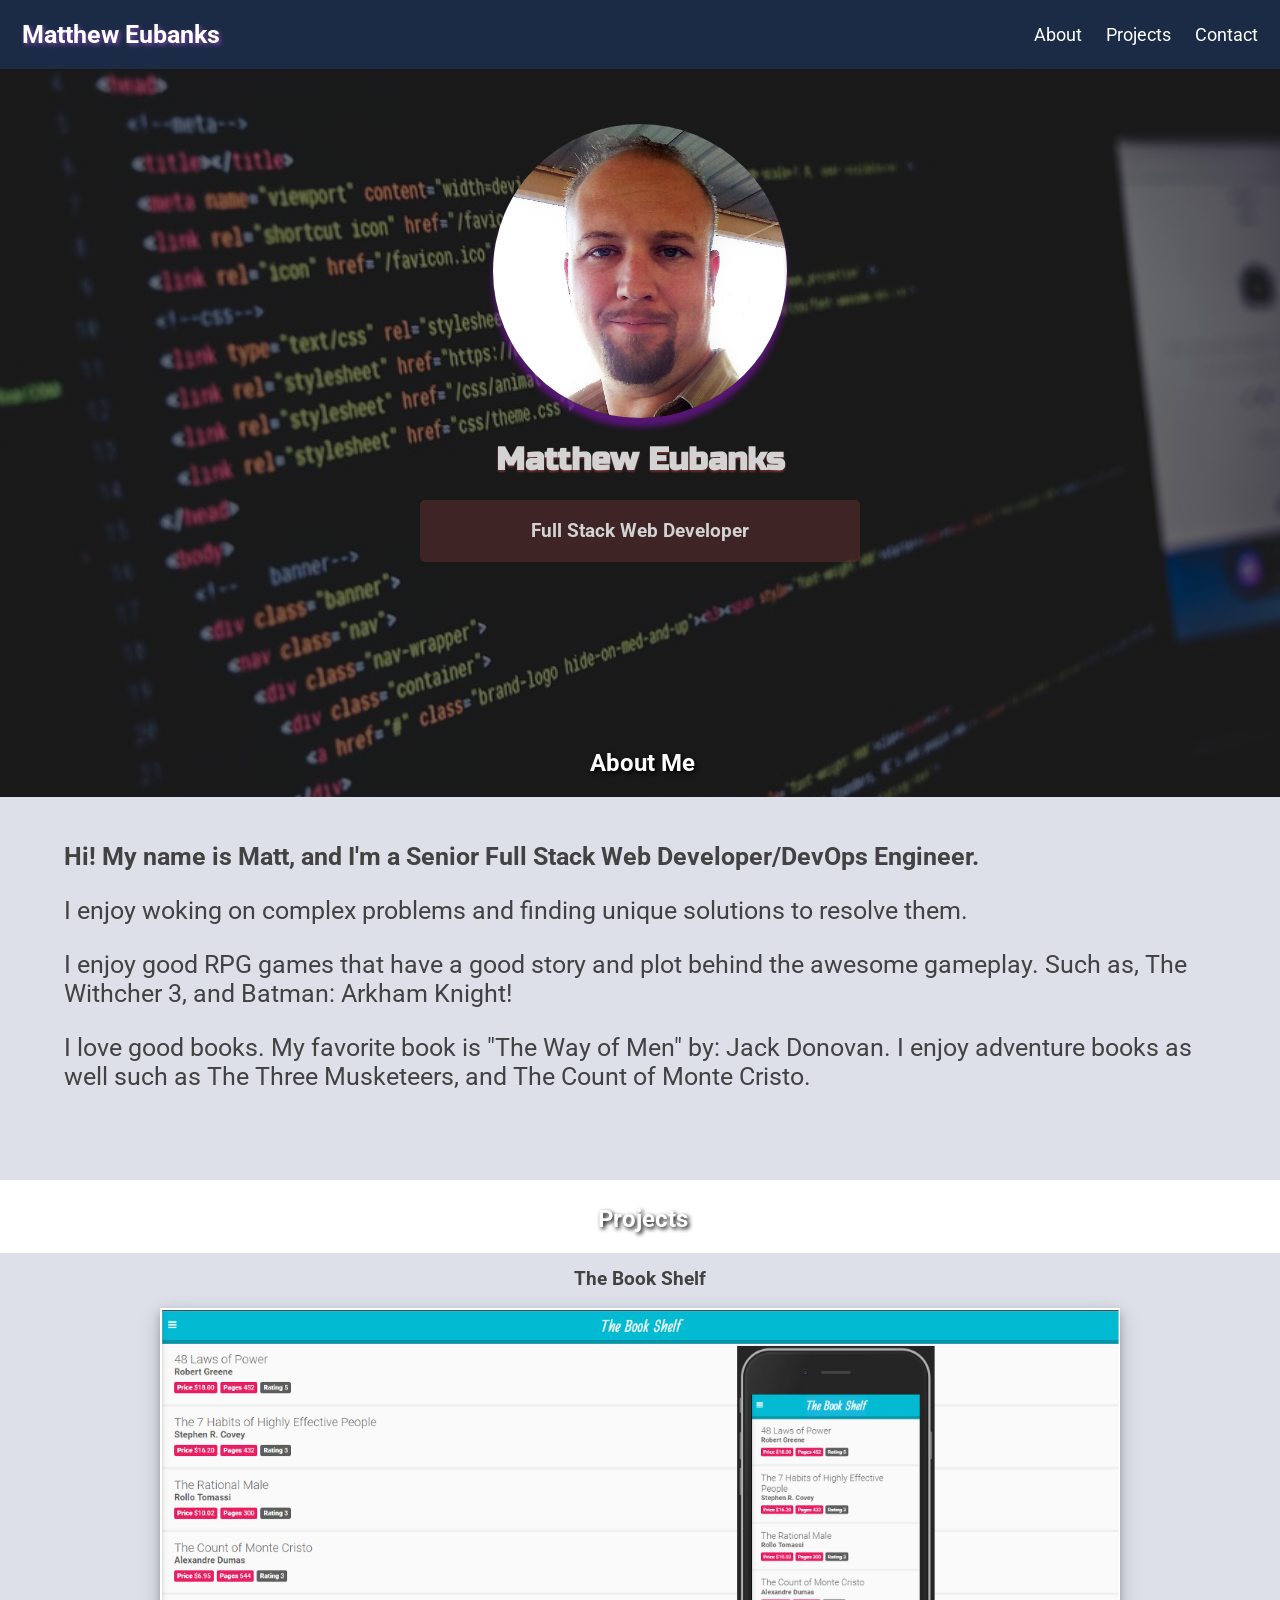
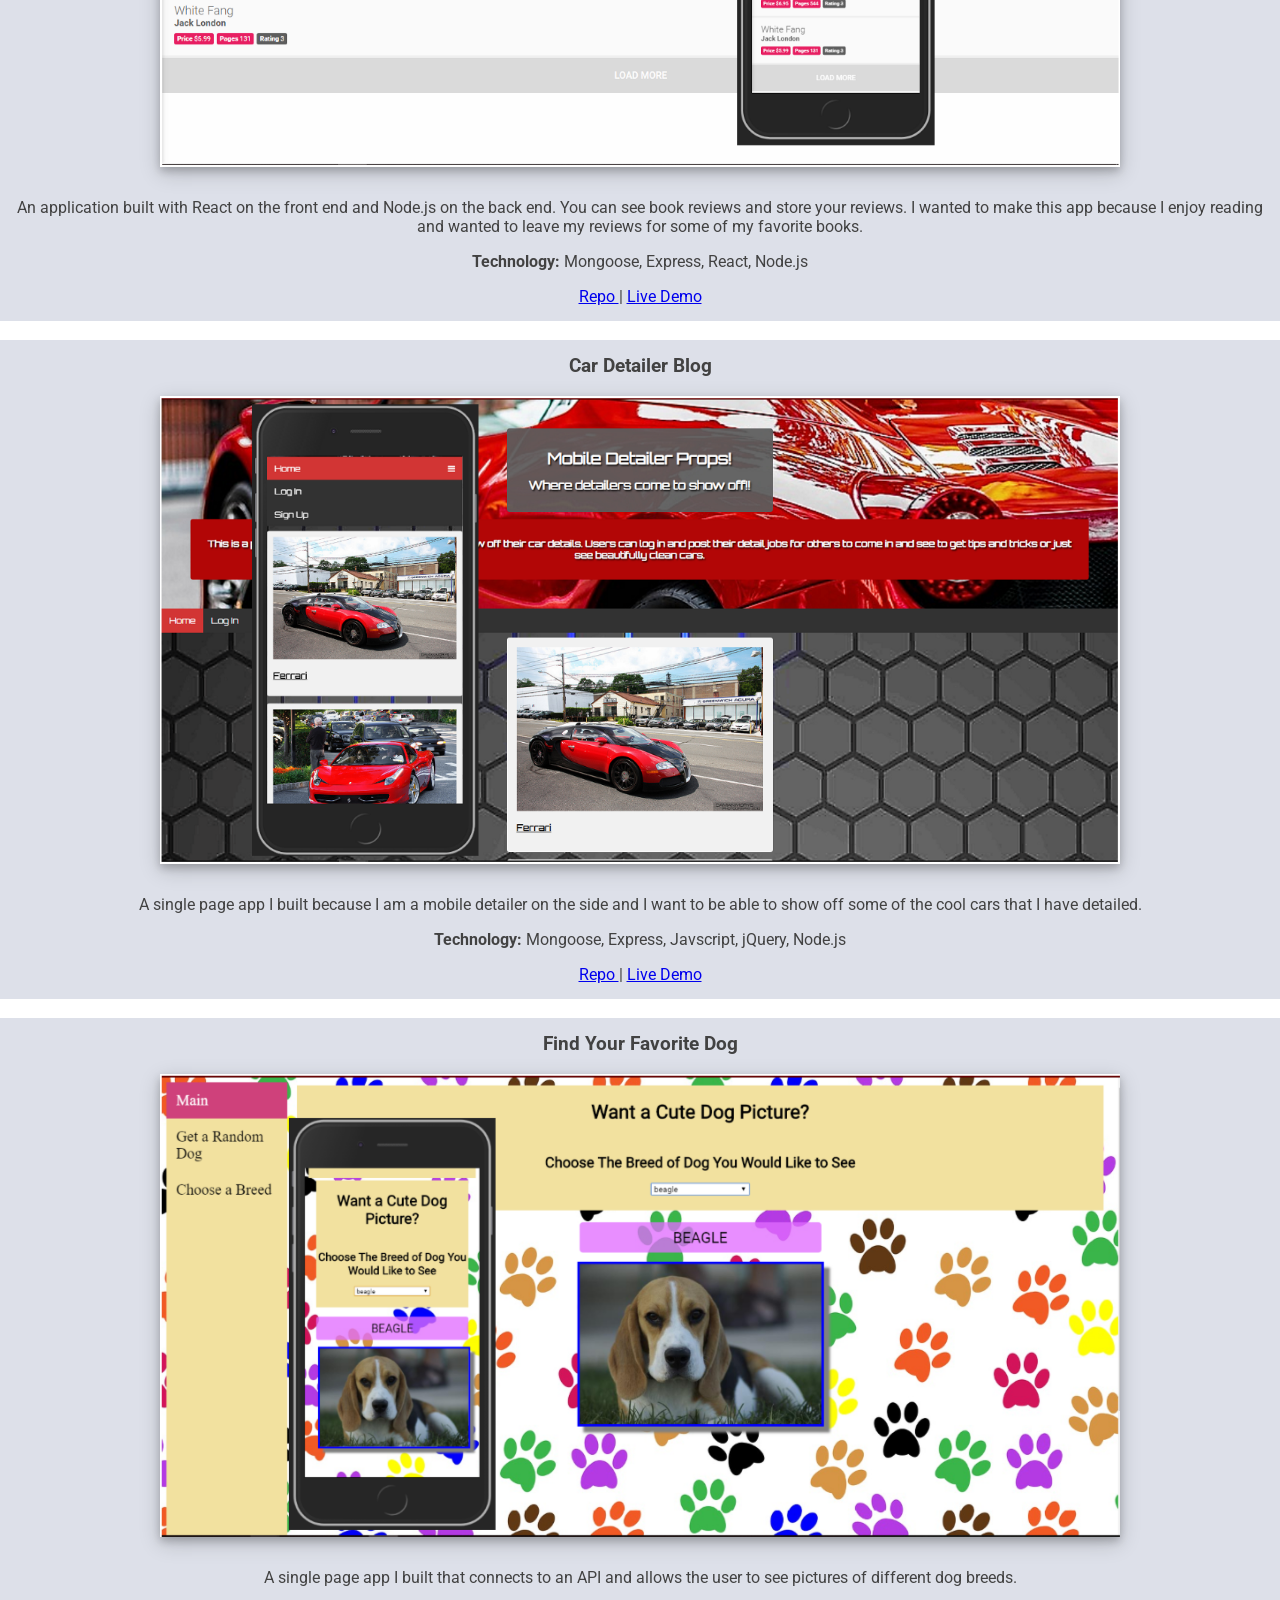
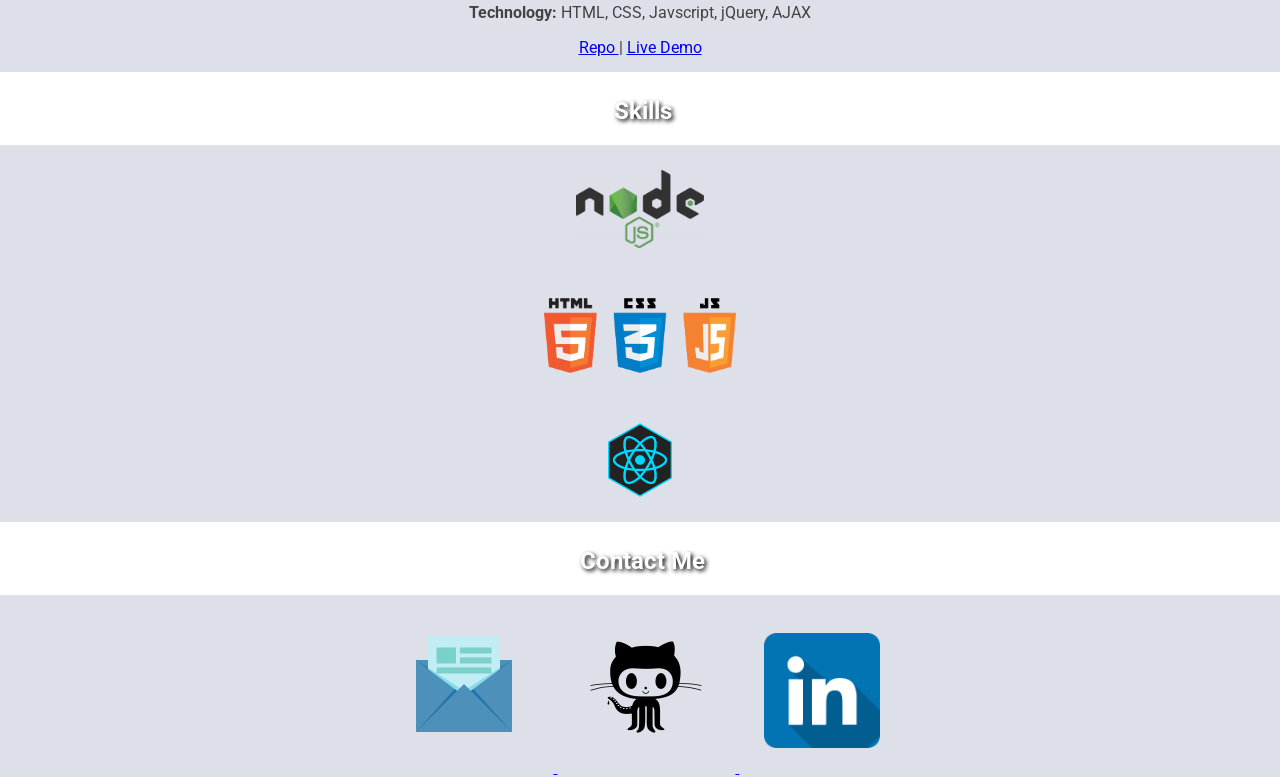
<file: index.html>
<!DOCTYPE html>
<html lang="en">
  <head>
    <meta charset="UTF-8" />
    <meta name="viewport" content="width=device-width, initial-scale=1.0" />
    <meta http-equiv="X-UA-Compatible" content="ie=edge" />
    <title>Matthew Eubanks PortFolio</title>
    <link href="index.css" rel="stylesheet" type="text/css" />
    <link href="https://fonts.googleapis.com/css?family=Roboto" rel="stylesheet" />
    <link href="https://fonts.googleapis.com/css?family=Russo+One" rel="stylesheet" />
    <link rel="icon" type="image/png" href="./favicon.ico" />
    <script src="https://ajax.googleapis.com/ajax/libs/jquery/3.3.1/jquery.min.js"></script>
    <link
      rel="stylesheet"
      href="https://cdnjs.cloudflare.com/ajax/libs/font-awesome/4.7.0/css/font-awesome.min.css"
    />
  </head>

  <body>
    <nav>
      <div class="header" id="myHeader">
        <a href="#default" class="logo">Matthew Eubanks</a>
        <div class="header-right">
          <a href="#about" class="about">About</a>
          <a href="#projects" class="projects">Projects</a>
          <a href="#contact" class="contact">Contact</a>
        </div>
      </div>
    </nav>
    <main>
      <div class="main" id="default">
        <div class="avatar-image">
          <img class="avatar" src="./images/betterProfile.jpg" alt="Avatar" />
          <h1>Matthew Eubanks</h1>
          <h3>Full Stack Web Developer</h3>
        </div>

        <div class="about" id="about">
          <h2><a name="about">About Me</a></h2>
          <div class="container">
            <div class="about-me">
              <p><strong>Hi! My name is Matt, and I'm a Senior Full Stack Web Developer/DevOps Engineer.</strong></p>
              <p>I enjoy woking on complex problems and finding unique solutions to resolve them.</p>
              <p>
                I enjoy good RPG games that have a good story and plot behind the awesome gameplay.
                Such as, The Withcher 3, and Batman: Arkham Knight!
              </p>
              <p>
                I love good books. My favorite book is "The Way of Men" by: Jack Donovan. I enjoy
                adventure books as well such as The Three Musketeers, and The Count of Monte Cristo.
              </p>
            </div>
          </div>
        </div>
        <div class="projects" id="projects">
          <h2><a name="projects">Projects</a></h2>
          <div class="container">
            <h3>The Book Shelf</h3>
            <div class="projects-image">
              <img class="image-port" src="./images/projects/Book-Shelf.PNG" />
            </div>
            <div class="projects-text">
              <p>
                An application built with React on the front end and Node.js on the back end. You
                can see book reviews and store your reviews. I wanted to make this app because I
                enjoy reading and wanted to leave my reviews for some of my favorite books.
              </p>
              <p><strong>Technology: </strong>Mongoose, Express, React, Node.js</p>

              <a href="https://github.com/MatthewEubanks/react-book-shelf"> Repo </a> |
              <a href="https://matts-book-shelf.herokuapp.com/"> Live Demo </a>
            </div>
          </div>
          <div class="container">
            <h3>Car Detailer Blog</h3>
            <div class="projects-image">
              <img class="image-port" src="./images/projects/mobileDetailerBlog.PNG" />
            </div>
            <div class="projects-text">
              <p>
                A single page app I built because I am a mobile detailer on the side and I want to
                be able to show off some of the cool cars that I have detailed.
              </p>
              <p><strong>Technology: </strong>Mongoose, Express, Javscript, jQuery, Node.js</p>

              <a href="https://github.com/MatthewEubanks/Mobile-Detailing-Blog"> Repo </a> |
              <a href="https://mobile-detailer-props-blog.herokuapp.com/"> Live Demo </a>
            </div>
          </div>
          <div class="container">
            <h3>Find Your Favorite Dog</h3>
            <div class="projects-image">
              <img class="image-port" src="./images/projects/Dog-API.PNG" />
            </div>
            <div class="projects-text">
              <p>
                A single page app I built that connects to an API and allows the user to see
                pictures of different dog breeds.
              </p>
              <p><strong>Technology: </strong>HTML, CSS, Javscript, jQuery, AJAX</p>

              <a href="https://github.com/MatthewEubanks/Thinkful-Capstone1"> Repo </a> |
              <a href="https://FindYourFavoriteDog--matteubanks.repl.co"> Live Demo </a>
            </div>
          </div>
        </div>
        <div class="skills" id="skills">
          <h2>Skills</h2>
          <div class="container">
            <img class="icons-node" src="./images/icons/svg-js-6.jpg" />
            <img class="icons" src="./images/icons/tab-vector-html5-6.jpg" />
            <img class="icons-react" src="./images/icons/react-icon-29.jpg.png" />
          </div>
        </div>

        <div class="contact" id="skills">
          <h2><a name="contact">Contact Me</a></h2>
          <div class="container">
            <div class="icons-contactme">
              <a href="mailto:spc.eubanks.matthew@gmail.com">
                <img
                  class="icons-email"
                  src="./images/icons/iconfinder_39_Email_Marketing_1688837.png"
                  alt="mailto:spc.eubanks.matthew@gmail.com"
                />
              </a>
              <a href="https://github.com/MatthewEubanks">
                <img
                  class="icons-github"
                  src="./images/icons/iconfinder_github_394189.png"
                  alt="https://github.com/MatthewEubanks"
                />
              </a>
              <a href="https://www.linkedin.com/in/matthew-eubanks-5791472b/">
                <img
                  class="icons-linkedin"
                  src="./images/icons/iconfinder_linkedin_986950.png"
                  alt="https://www.linkedin.com/in/matthew-eubanks-5791472b/"
                />
              </a>
            </div>
          </div>
        </div>
      </div>
    </main>
    <script src="index.js"></script>
  </body>
</html>
</file>
<file: index.css>
html {
  scroll-behavior: smooth;
}
body {
  width: 100%;
  height: 100%;
  margin: 0;
  background: linear-gradient(rgba(0, 0, 0, 0.5), rgba(0, 0, 0, 0.5)),
    url('./images/background/1209641.png');
  /* background-color: rgb(92, 25, 25); */
  font-family: 'Roboto', sans-serif;
  background-repeat: no-repeat;
  background-position: center center;
  background-attachment: fixed;
  -webkit-background-size: cover;
  -moz-background-size: cover;
  -o-background-size: cover;
  /* Full height */
  background-size: cover;
}
h1 {
  display: block;
  margin-left: auto;
  margin-right: auto;
  text-shadow: 0 2px 2px #6e2e2ee7;
  text-align: center;
  color: rgb(211, 211, 211);
  font-family: 'Russo One', sans-serif;
}

/* Style the header with a grey background and some padding */
.header {
  width: 100%;
  overflow: hidden;
  background-color: #1b2b46;
  padding: 10px 10px;
  top: 0;
}

/* Style the header links */
.header a {
  float: left;
  color: white;
  text-align: center;
  padding: 12px;
  text-decoration: none;
  font-size: 18px;
  line-height: 25px;
  border-radius: 4px;
}
.header .hamburger {
  display: none;
}
.sticky {
  position: fixed;
  top: 0;
  width: 100%;
}

/* Add some top padding to the page content to prevent sudden quick movement (as the header gets a new position at the top of the page (position:fixed and top:0) */
.sticky + .content {
  padding-top: 102px;
}

.header a.logo {
  font-size: 25px;
  font-weight: bold;
  text-shadow: 2px 2px 4px #7347a3;
}

/* Change the background color on mouse-over */
.header a:hover {
  background-color: #ac6267;
  color: white;
}

/* Style the active/current link*/
.header a.active {
  background-color: 7347a3;
  color: white;
}

/* Float the link section to the right */
.header-right {
  float: right;
  margin-right: 20px;
}
/* BODY */
main {
  margin-top: 30px;
}

.avatar-image {
  margin-top: 30px;
  padding-top: 25px;
  height: 600px;
}

.avatar-image h3 {
  border-radius: 5px;
  background-color: #6e323271;
  padding: 20px;
  padding-bottom: 20px;
  max-width: 400px;
  margin: auto;
  margin-bottom: auto;
  padding-bottom: 20px;
  margin-bottom: 15px;
  text-align: center;
  color: rgb(211, 211, 211);
}
.avatar {
  border-radius: 50%;
  display: block;
  margin-left: auto;
  margin-right: auto;
  width: 23%;
  box-shadow: 0 9px 6px rgba(105, 20, 145, 0.795);
}
.image-port {
  display: block;
  margin-left: auto;
  margin-right: auto;
  width: 75%;
  box-shadow: 0 4px 8px 0 rgba(0, 0, 0, 0.2), 0 6px 20px 0 rgba(0, 0, 0, 0.19);
}
.icons {
  display: block;
  margin-left: auto;
  margin-right: auto;
  width: 15%;
  padding: 25px 0;
}
.icons-node {
  display: block;
  margin-left: auto;
  margin-right: auto;
  width: 10%;
  padding: 25px 0;
}
.icons-react {
  display: block;
  margin-left: auto;
  margin-right: auto;
  width: 5%;
  padding: 25px 0;
}
.icons-contactme {
  display: block;
  text-align: center;
}
.icons-email {
  margin-left: auto;
  margin-right: auto;
  width: 10%;
  padding: 25px;
}
.icons-github {
  margin-left: auto;
  margin-right: auto;
  width: 10%;
  padding: 25px;
}
.icons-linkedin {
  margin-left: auto;
  margin-right: auto;
  width: 9%;
  padding: 25px;
}
.container {
  background-color: #dde0e9;
  box-sizing: border-box;
  margin-bottom: 15px;
  max-width: 100%;
  margin: 0 auto;
  color: rgb(66, 66, 66);
}
h2 {
  padding-left: 5px;
  padding-top: 5px;
  text-align: center;
  color: white;
  text-shadow: 2px 2px 4px #000000;
}
.about-me {
  padding-top: 20px;
  padding-left: 5%;
  padding-right: 5%;
  padding-bottom: 5%;
  font-size: 25px;
}
.projects {
  text-align: center;
}
.container h3 {
  padding-top: 15px;
  text-align: center;
}
.projects-text {
  padding: 15px;
  margin-bottom: 15px;
}
.github-icon {
  padding-bottom: 10px;
}
@media screen and (max-width: 500px) {
  .header.responsive a {
    float: none;
    display: block;
    text-align: left;
  }
  .header a {
    float: none;
    display: block;
    text-align: left;
  }
  .header-right {
    float: none;
  }
}
</file>
